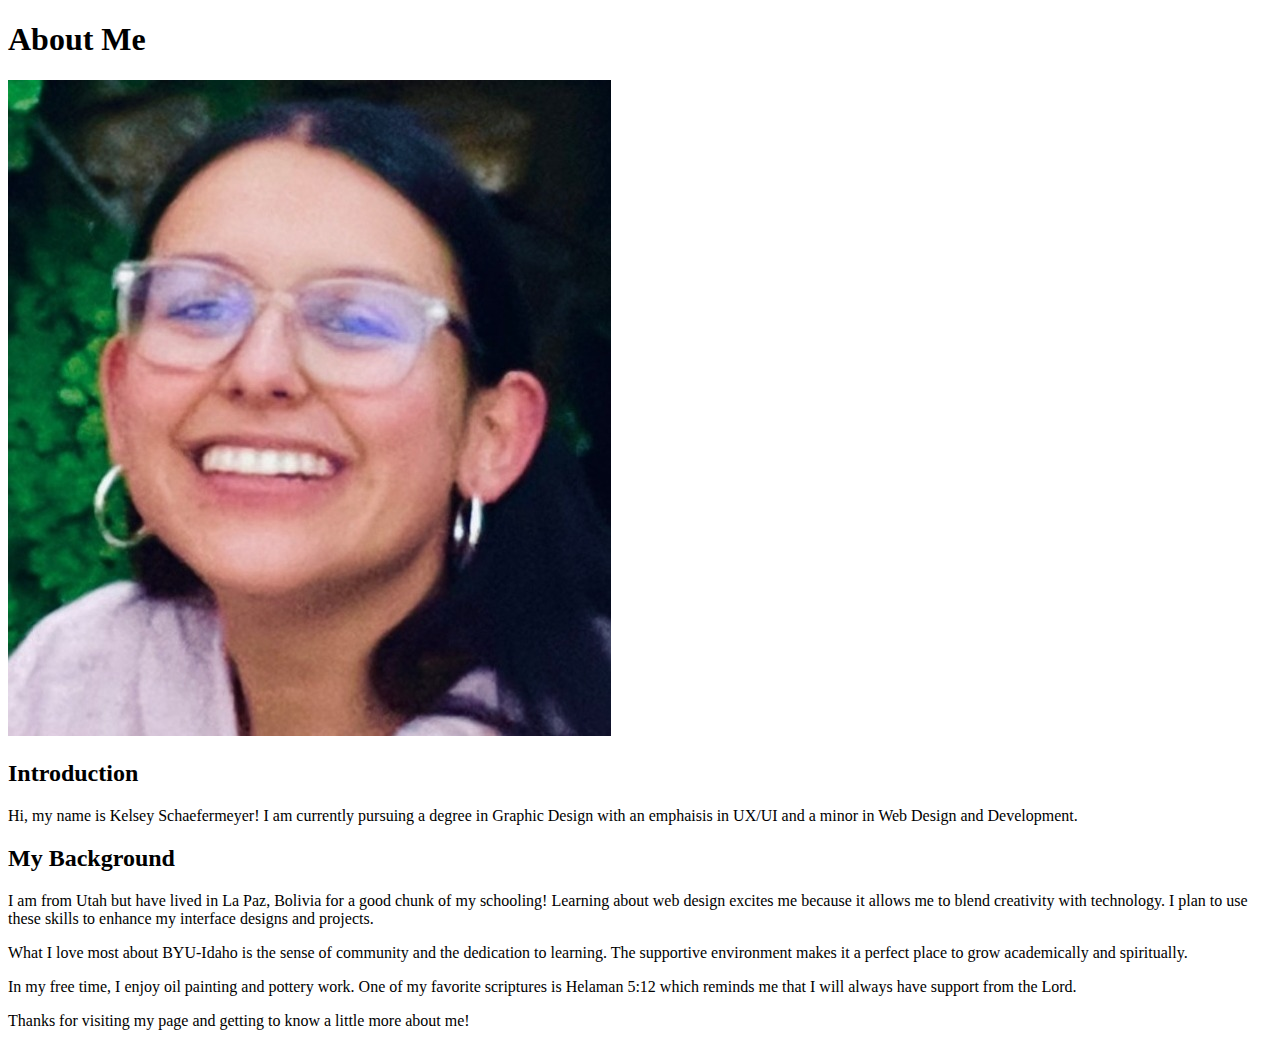
<file: about_me/index.html>
<!DOCTYPE html>
<html lang="en">
<head>
    <meta charset="UTF-8">
    <meta name="viewport" content="width=device-width, initial-scale=1.0">
    <title>About Me</title>
</head>
<body>
    <h1>About Me</h1>
    <img src="images/IMG_0920.jpg" alt="Image of me smiling in front of greenery">
    
    <h2>Introduction</h2>
    <p>Hi, my name is Kelsey Schaefermeyer! I am currently pursuing a degree in Graphic Design with an emphaisis in UX/UI and a minor in Web Design and Development. </p>

    <h2>My Background</h2>
    <p>I am from Utah but have lived in La Paz, Bolivia for a good chunk of my schooling! 
       Learning about web design excites me because it allows me to blend creativity with technology. I plan to use these skills to enhance my interface designs and projects.</p>

   
    <p>What I love most about BYU-Idaho is the sense of community and the dedication to learning. The supportive environment makes it a perfect place to grow academically and spiritually.</p>


    <p>In my free time, I enjoy oil painting and pottery work. One of my favorite scriptures is Helaman 5:12 which reminds me that I will always have support from the Lord.</p>

    <p>Thanks for visiting my page and getting to know a little more about me!</p>
</body>
</html>
</file>
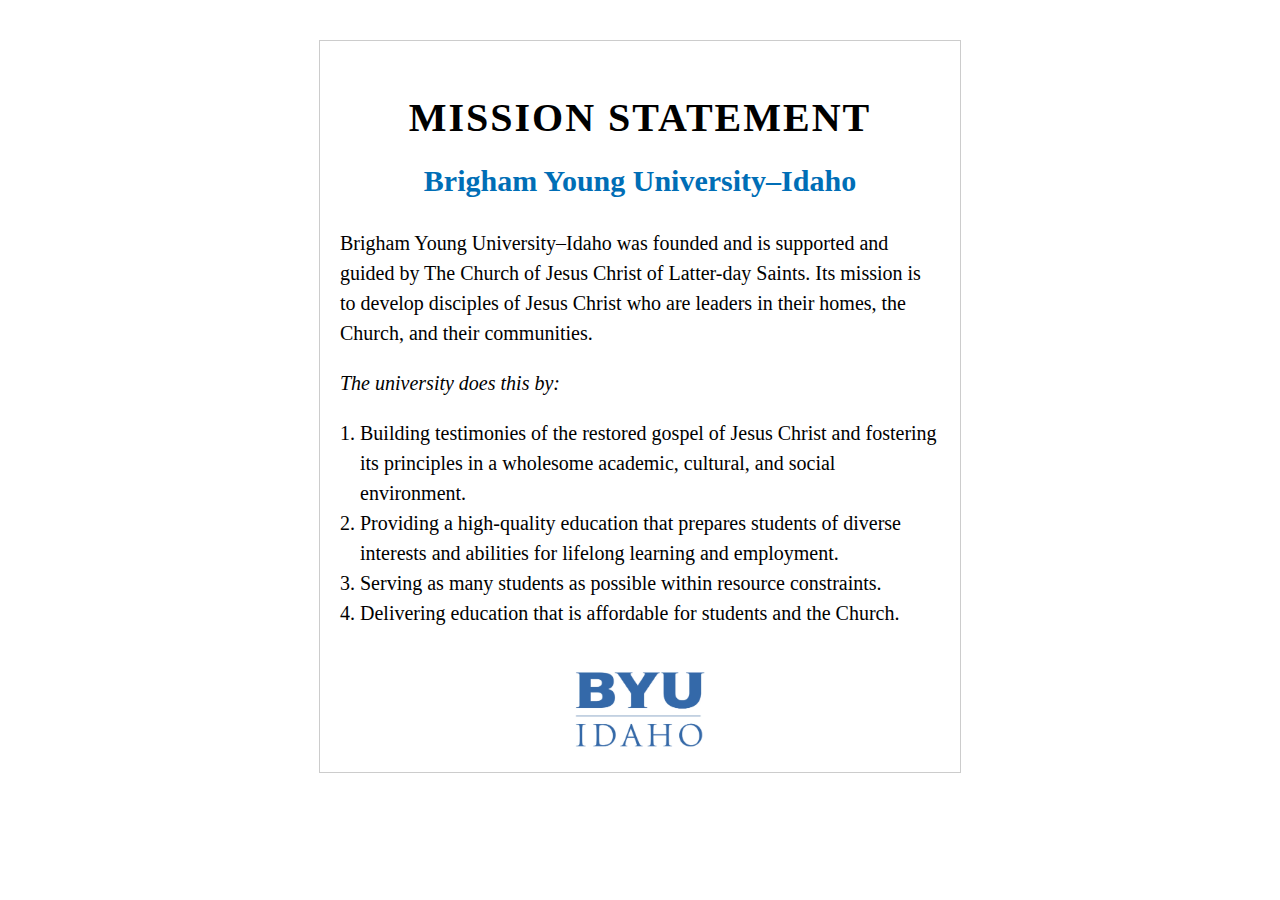
<file: mission/index.html>
<!DOCTYPE html>
<html lang="en">
  <head>
    <meta charset="UTF-8" />
    <title>BYUI Mission Statement</title>
    <meta name="description" content="Mission Statement for Brigham Young University–Idaho" />
    <meta name="author" content="Kelsey Schaefermeyer" />
    <link rel="stylesheet" href="styles.css" />
  </head>
  <body>
    <div class="content">
      <header class="title">
        <h1>Mission Statement</h1>
        <h2>Brigham Young University–Idaho</h2>
      </header>
      <main>
        <p>
          Brigham Young University–Idaho was founded and is supported and guided by The Church of Jesus Christ of Latter-day Saints. Its mission is to develop disciples of Jesus Christ who are leaders in their homes, the Church, and their communities.
        </p>
        <p><em>The university does this by:</em></p>
        <ol class="does-list">
          <li>
            Building testimonies of the restored gospel of Jesus Christ and fostering its principles in a wholesome academic, cultural, and social environment.
          </li>
          <li>
            Providing a high-quality education that prepares students of diverse interests and abilities for lifelong learning and employment.
          </li>
          <li>
            Serving as many students as possible within resource constraints.
          </li>
          <li>
            Delivering education that is affordable for students and the Church.
          </li>
        </ol>
      </main>
      <footer>
        <img src="byui-logo_blue.webp" alt="BYUI logo" class="logo" />
      </footer>
    </div>
  </body>
</html>
</file>
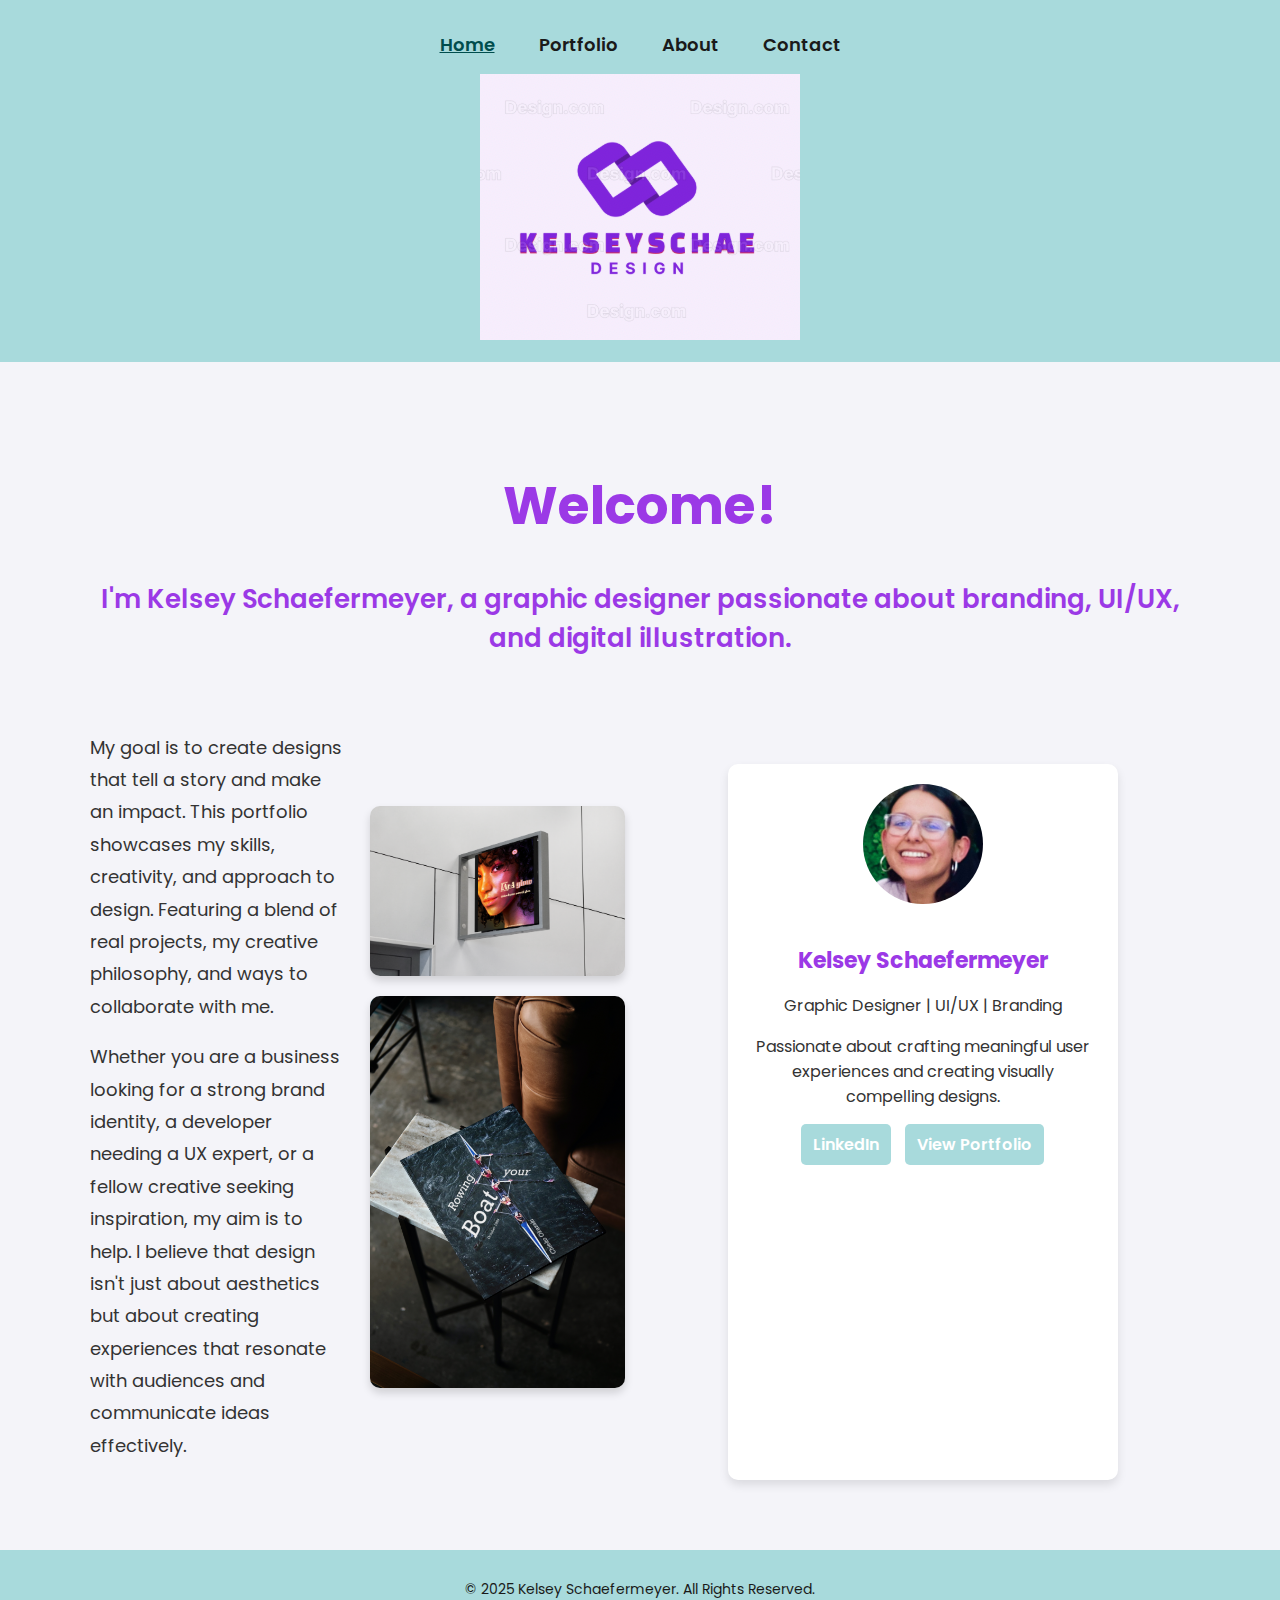
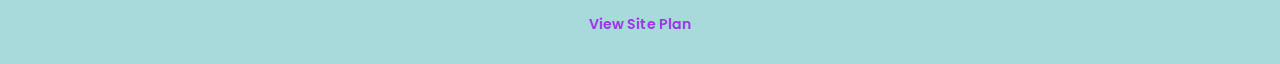
<file: my_portfolio/index.html>
<!DOCTYPE html>
<html lang="en">
<head>
    <meta charset="UTF-8">
    <meta name="viewport" content="width=device-width, initial-scale=1.0">
    <title>Kelsey Schaefermeyer | Home</title>
    <link rel="stylesheet" href="styles/styles.css">
</head>
<body>
    <header>
        <nav>
            <ul>
                <li><a href="index.html" class="active">Home</a></li>
                <li><a href="portfolio.html">Portfolio</a></li>
                <li><a href="about.html">About</a></li>
                <li><a href="contact.html">Contact</a></li>
            </ul>
        </nav>
        <div class="logo">
            <img src="images/kelsyeschae_logo.png" alt="Kelsey Schaefermeyer Design">
        </div>
    </header>

    <main>
        <section class="hero">
            <h1>Welcome!</h1>
            <p>I'm Kelsey Schaefermeyer, a graphic designer passionate about branding, UI/UX, and digital illustration.</p>
        </section>

        <section class="intro">
            <div class="intro-text">
                <p>My goal is to create designs that tell a story and make an impact. This portfolio showcases my skills, creativity, and approach to design. Featuring a blend of real projects, my creative philosophy, and ways to collaborate with me.</p>
                <p>Whether you are a business looking for a strong brand identity, a developer needing a UX expert, or a fellow creative seeking inspiration, my aim is to help. I believe that design isn't just about aesthetics but about creating experiences that resonate with audiences and communicate ideas effectively.</p>
            </div>
            <div class="intro-images">
                <img src="images/mockup1.png" alt="Home page preview">
                <img src="images/mockup4.png" alt="Mockup example">
            </div>
        </section>

        <section class="profile-card">
            <div class="card">
                <img src="images/aboutme.jpg" alt="Kelsey Schaefermeyer" class="profile-img">
                <h2>Kelsey Schaefermeyer</h2>
                <p>Graphic Designer | UI/UX | Branding</p>
                <p>Passionate about crafting meaningful user experiences and creating visually compelling designs.</p>
                <div class="profile-socials">
                    <a href="https://www.linkedin.com/in/yourprofile" target="_blank">LinkedIn</a>
                    <a href="portfolio.html">View Portfolio</a>
                </div>
            </div>
        </section>
        
    </main>

    <footer>
        <p>&copy; 2025 Kelsey Schaefermeyer. All Rights Reserved.</p>
        <p><a href="site-plan.html" target="_blank">View Site Plan</a></p>
    </footer>
</body>
</html>
</file>
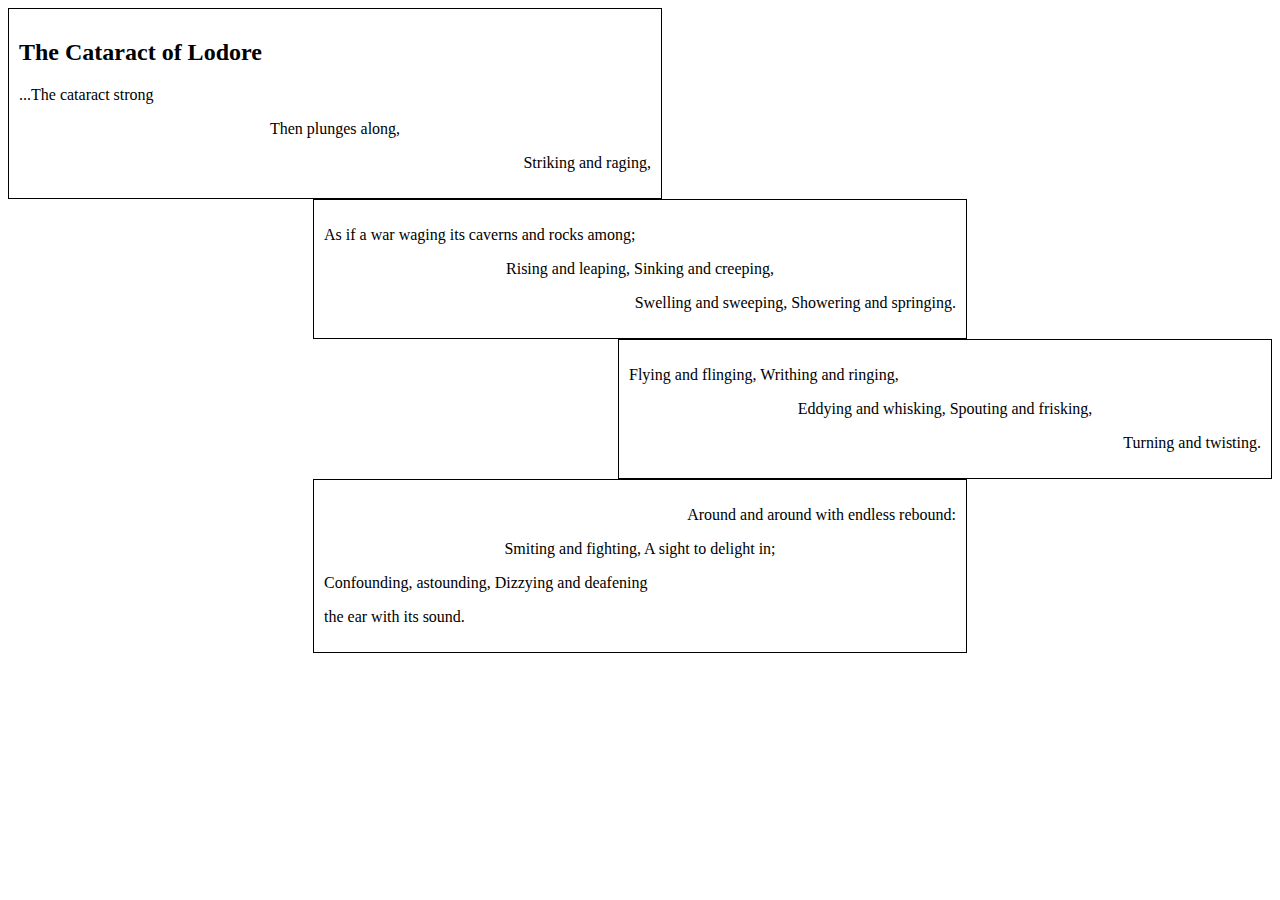
<file: p2.html>
<!DOCTYPE html>
<html lang="en">
<head>
    <meta charset="UTF-8">
    <meta name="viewport" content="width=device-width, initial-scale=1.0">
    <title>Poem Alignment</title>
    <link rel="stylesheet" href="stylep.css">
</head>
<body>
    <section class="block1">
        <h2>The Cataract of Lodore</h2>
        <p>...The cataract strong</p>
        <p>Then plunges along,</p>
        <p>Striking and raging,</p>
    </section>

    <section class="block2">
        <p>As if a war waging its caverns and rocks among;</p>
        <p>Rising and leaping, Sinking and creeping,</p>
        <p>Swelling and sweeping, Showering and springing.</p>
    </section>

    <section class="block3">
        <p>Flying and flinging, Writhing and ringing,</p>
        <p>Eddying and whisking, Spouting and frisking,</p>
        <p>Turning and twisting.</p>
    </section>

    <section class="block4">
        <p>Around and around with endless rebound:</p>
        <p>Smiting and fighting, A sight to delight in;</p>
        <p>Confounding, astounding, Dizzying and deafening</p>
        <p>the ear with its sound.</p>
    </section>
</body>
</html>
</file>
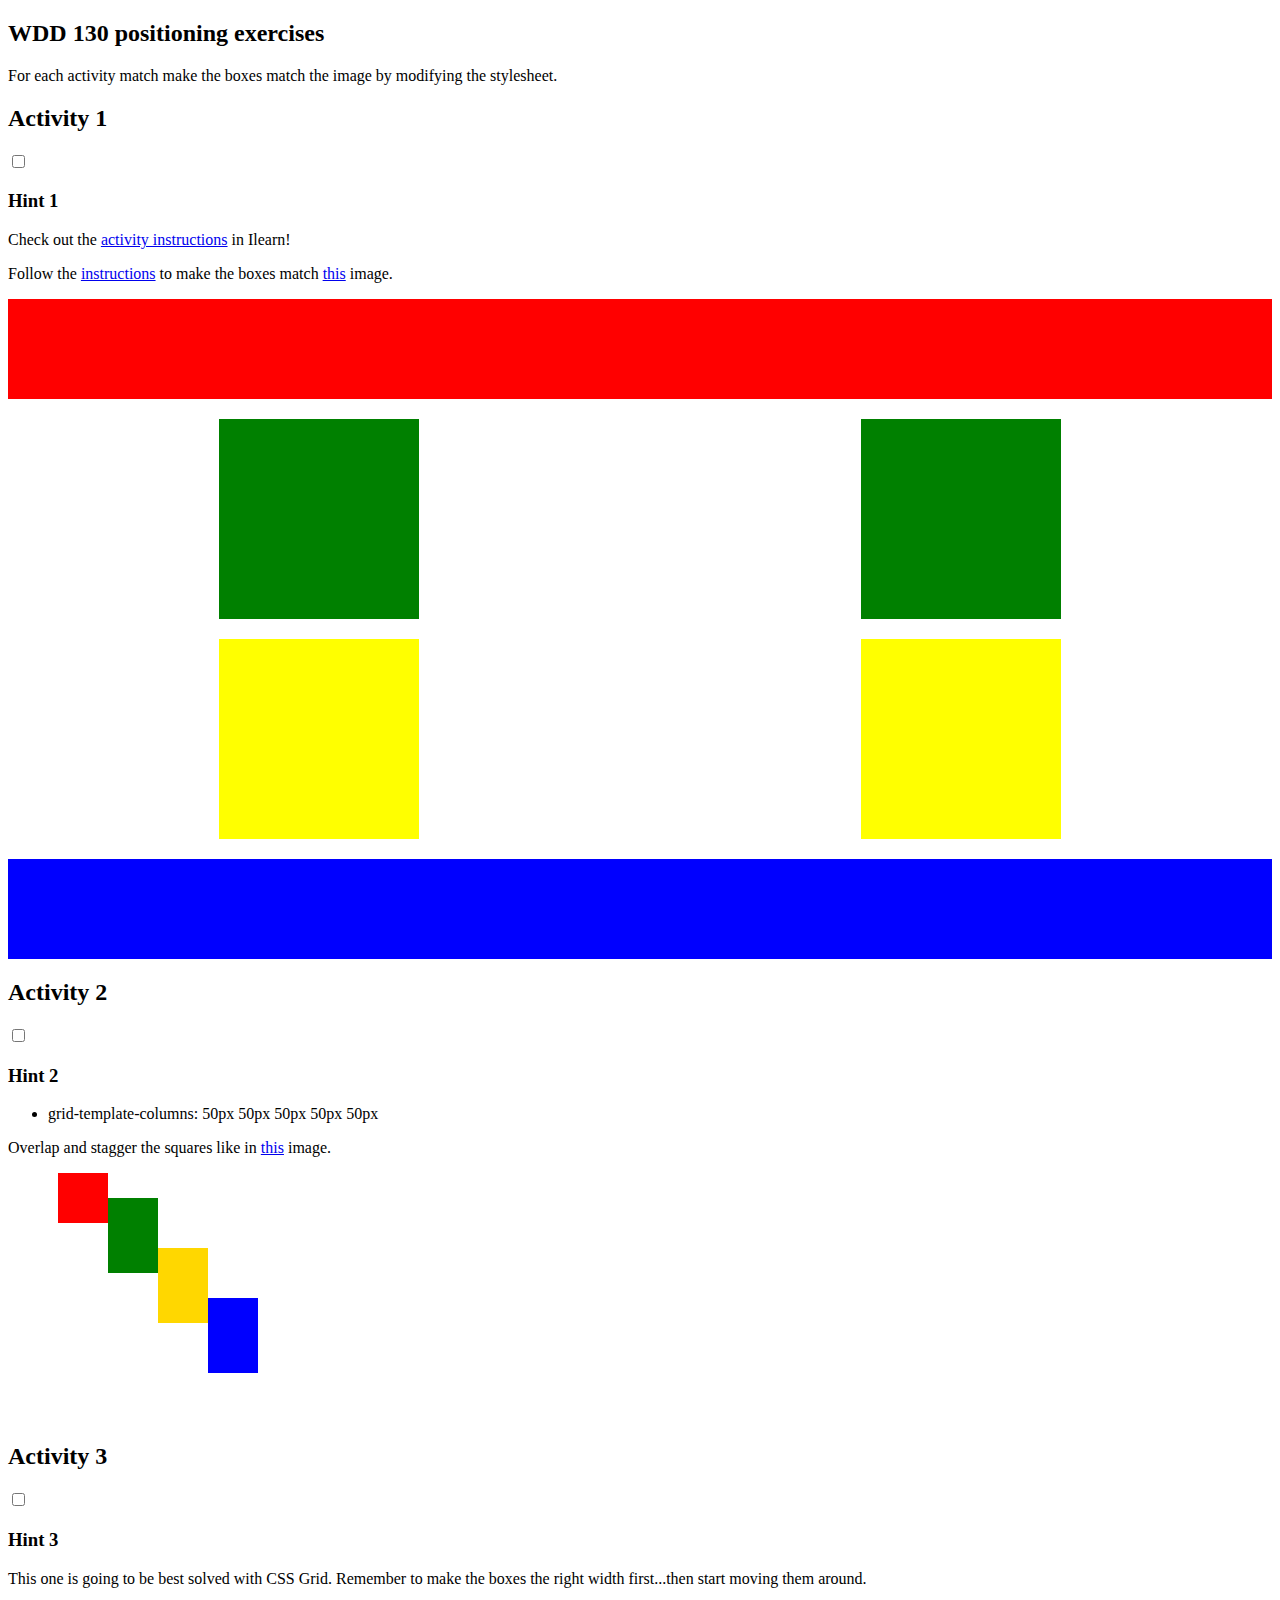
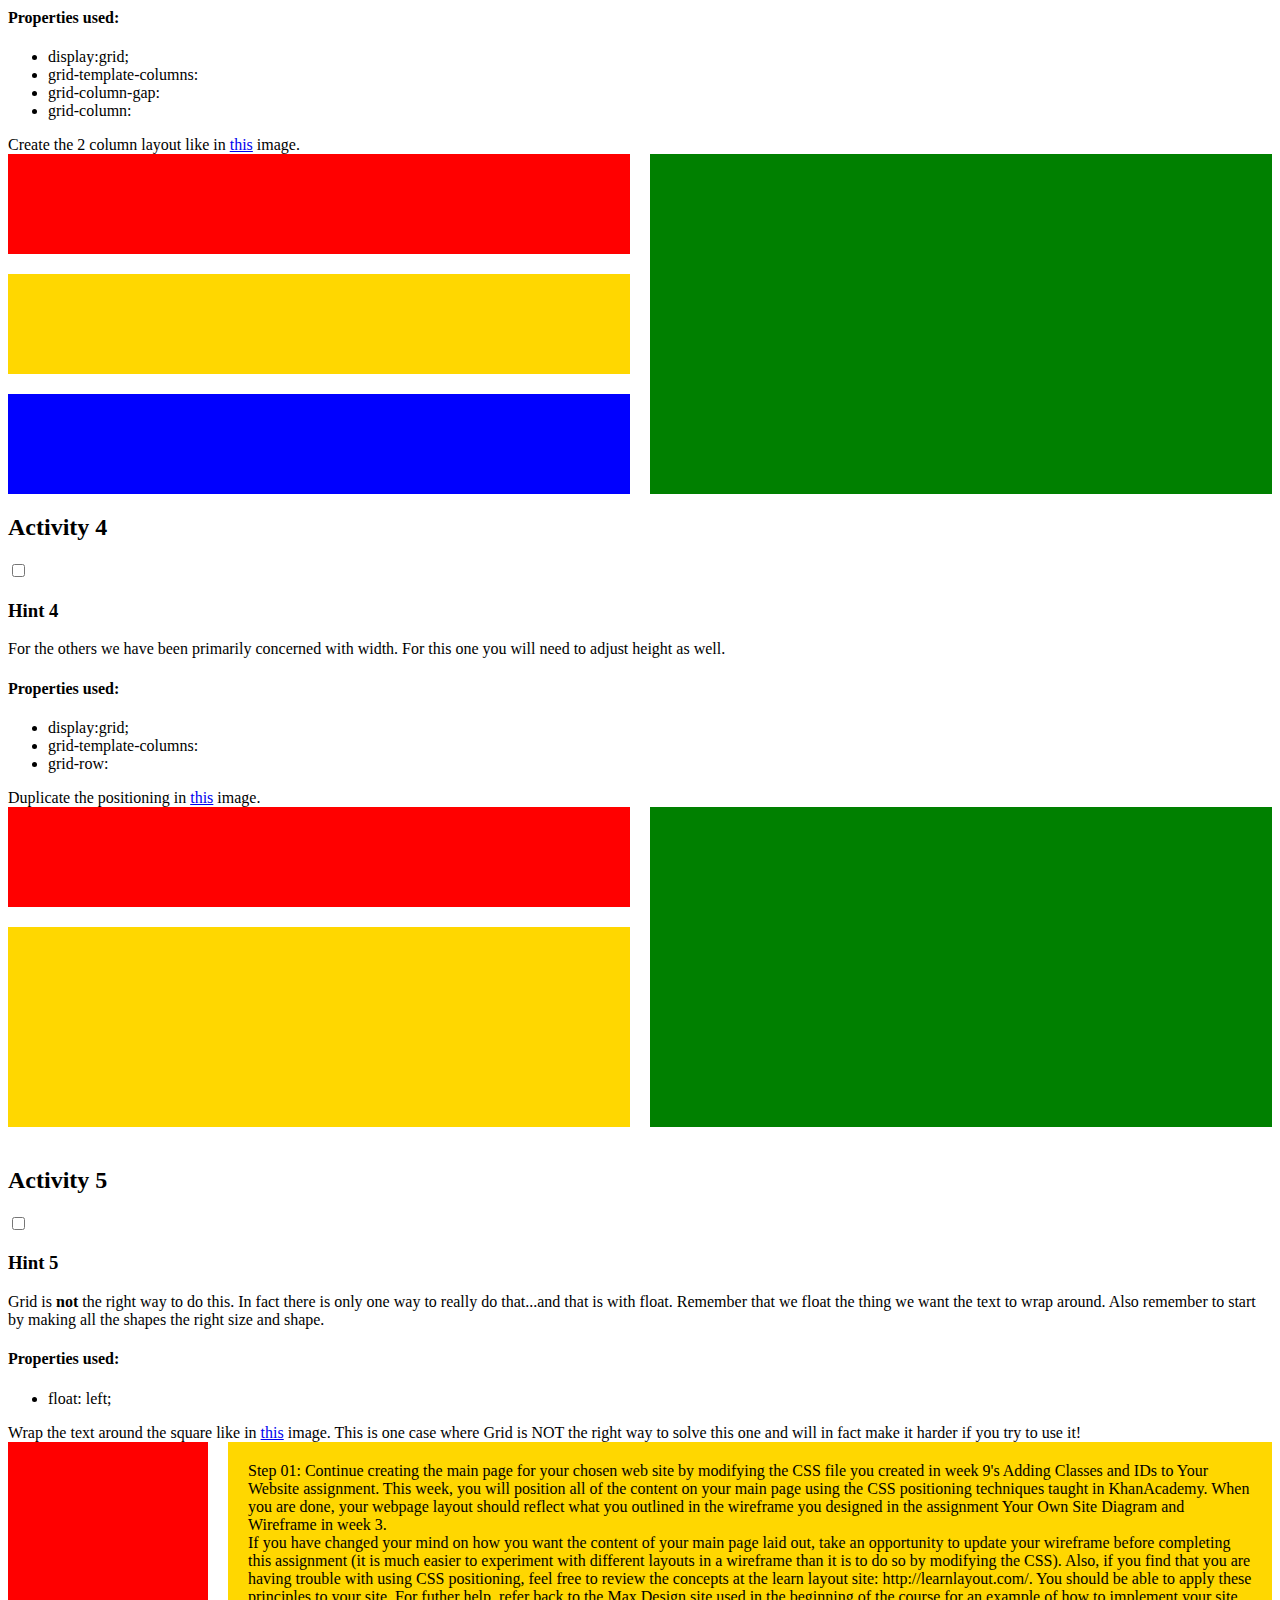
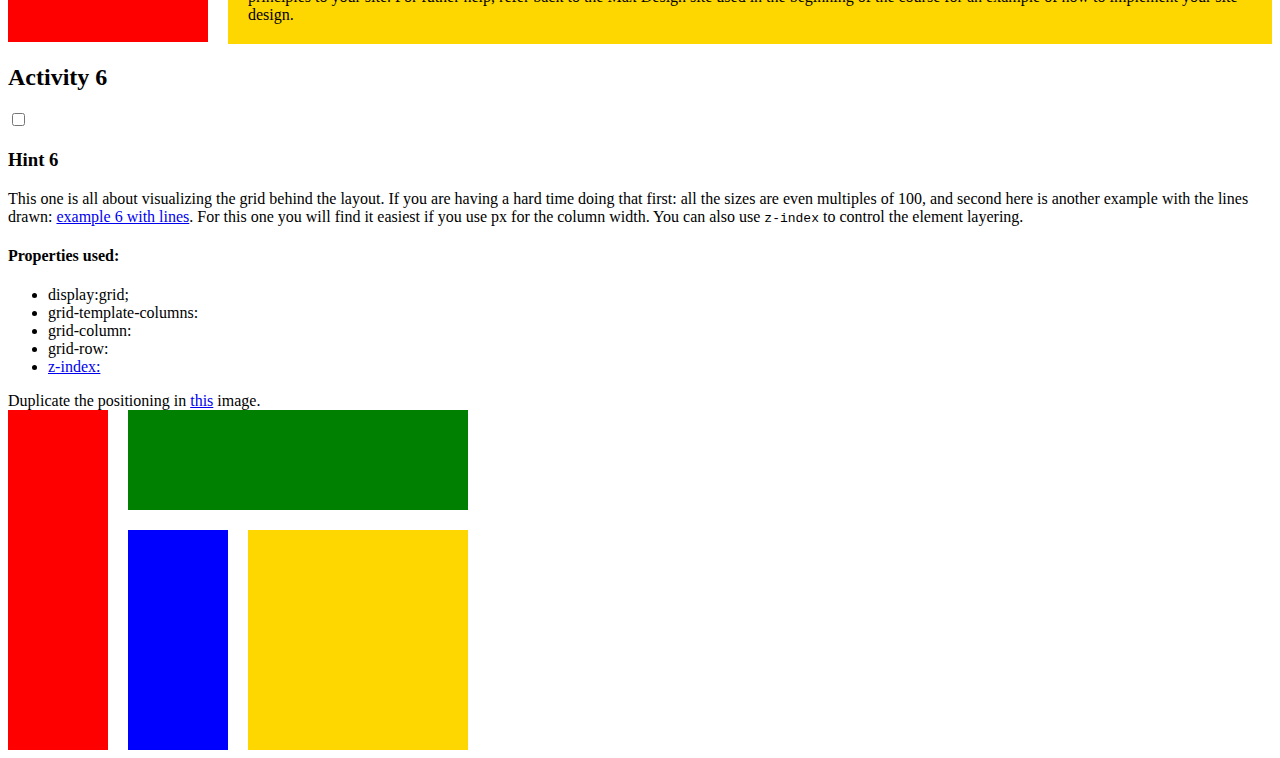
<file: positioning.html>
<!DOCTYPE html>
<html lang="en">
  <head>
    <!-- HTML - Name: positioning.html -->
    <title>Positioning Activity</title>
    <link rel="stylesheet" type="text/css" href="positionstyles.css" />
  </head>
  <body>
    <div class="activity">
      <h2>WDD 130 positioning exercises</h2>
      For each activity match make the boxes match the image by modifying the stylesheet.</div>
    <div class="activity">
      <h2>Activity 1</h2>
      <section class="hint"><input type="checkbox" ><i></i> <h3>Hint 1</h3><div><p>Check out the <a href="https://byui-wdd.github.io/wdd130/activities/w06-css-positioning.html" target="_blank">activity instructions</a> in Ilearn!</p></div></section>
      <p>Follow the <a href="https://byui-wdd.github.io/wdd130/activities/w06-css-positioning.html" target="_blank">instructions</a> to make the boxes match  <a href="https://byui-wdd.github.io/wdd130/images/example1.png" target="_blank">this</a> image.</p>
      <div class="content1" >
        <div class="red1" ></div>
        <div class="green1" ></div>
        <div class="green1" ></div>
        <div class="yellow1"></div>
        <div class="yellow1"></div>
        <div class="blue1"></div>
      </div>
    </div>
    <div class="activity">
      <h2>Activity 2</h2>
      <section class="hint"><input type="checkbox" > <h3>Hint 2</h3><i></i><div>
      <ul>
      <li>grid-template-columns: 50px 50px 50px 50px 50px </li></ul></div></section>
      <p>Overlap and stagger the squares like in <a href="https://byui-wdd.github.io/wdd130/images/example2.png" target="_blank">this</a> image.</p>
      <div class="content2" >
        <div class="red2" ></div>
        <div class="green2" ></div>
        <div class="yellow2"></div>
        <div class="blue2"></div>
      </div>
    </div>
    <div class="activity">
      <h2>Activity 3</h2>
      <section class="hint"><input type="checkbox" > <h3>Hint 3</h3><i></i><div><p>This one is going to be best solved with CSS Grid. Remember to make the boxes the right width first...then start moving them around. </p><h4>Properties used:</h4><ul><li>display:grid;</li><li>grid-template-columns:</li><li>grid-column-gap:</li>
        <li>grid-column:</li>  </ul></div></section>
      Create the 2 column layout like in <a href="https://byui-wdd.github.io/wdd130/images/example3.png" target="_blank">this</a>  image.
      <div class="content3" >
        <div class="red3" ></div>
        <div class="green3" ></div>
        <div class="yellow3"></div>
        <div class="blue3"></div>
      </div>
    </div>
    <div class="activity">
      <h2>Activity 4</h2>
      <section class="hint"><input type="checkbox" > <h3>Hint 4</h3><i></i><div><p>For the others we have been primarily concerned with width. For this one you will need to adjust height as well. </p><h4>Properties used:</h4><ul><li>display:grid;</li><li>grid-template-columns:</li><li>grid-row:</li></ul></div></section>
      Duplicate the positioning in <a href="https://byui-wdd.github.io/wdd130/images/example4.png" target="_blank">this</a> image. 
      <div class="content4" >
        <div class="red4" ></div>
        <div class="green4" ></div>
        <div class="yellow4"></div>
        <div class="blue4"></div>
      </div>
    </div>

    <div class="activity">
      <h2>Activity 5</h2>
      <section class="hint"><input type="checkbox" > <h3>Hint 5</h3><i></i><div><p>Grid is <strong>not</strong> the right way to do this.  In fact there is only one way to really do that...and that is with float. Remember that we float the thing we want the text to wrap around.  Also remember to start by making all the shapes the right size and shape.</p><h4>Properties used:</h4><ul><li>float: left;</li></ul></div></section>
      Wrap the text around the square like in <a href="https://byui-wdd.github.io/wdd130/images/example5.png" target="_blank">this</a> image. This is one case where Grid is NOT the right way to solve this one and will in fact make it harder if you try to use it!
      <div class="content5" >
        <div class="red5" ></div>
        <div class="green5" ></div>
        <div class="yellow5">Step 01: Continue creating the main page for your chosen web site by modifying the CSS file you created in week 9's Adding Classes and IDs to Your Website assignment. This week, you will position all of the content on your main page using the CSS positioning techniques taught in KhanAcademy. When you are done, your webpage layout should reflect what you outlined in the wireframe you designed in the assignment Your Own Site Diagram and Wireframe in week 3. <br />
          If you have changed your mind on how you want the content of your main page laid out, take an opportunity to update your wireframe before completing this assignment (it is much easier to experiment with different layouts in a wireframe than it is to do so by modifying the CSS). Also, if you find that you are having trouble with using CSS positioning, feel free to review the concepts at the learn layout site: http://learnlayout.com/. You should be able to apply these principles to your site. For futher help, refer back to the Max Design site used in the beginning of the course for an example of how to implement your site design.</div>
        <div class="blue5"></div>
      </div>
    </div>
    <div class="activity">
      <h2>Activity 6</h2>
      <section class="hint"><input type="checkbox" > <h3>Hint 6</h3><i></i><div><p>This one is all about visualizing the grid behind the layout. If you are having a hard time doing that first: all the sizes are even multiples of 100, and second here is another example with the lines drawn: <a href="https://byui-wdd.github.io/wdd130/images/example6-hint.png" target="_blank">example 6 with lines</a>. For this one you will find it easiest if you use px for the column width. You can also use <kbd>z-index</kbd> to control the element layering.    </p><h4>Properties used:</h4><ul><li>display:grid;</li><li>grid-template-columns:</li><li>grid-column:</li><li>grid-row:</li><li><a href="https://www.w3schools.com/cssref/pr_pos_z-index.asp" target="_blank">z-index:</a></li></ul></div></section>
      Duplicate the positioning in <a href="https://byui-wdd.github.io/wdd130/images/example6.png" target="_blank">this</a> image.
      <div class="content6" >
        <div class="red6" ></div>
        <div class="green6" ></div>
        <div class="yellow6"></div>
        <div class="blue6"></div>
      </div>
    </div>
  </body>
</html>
</file>
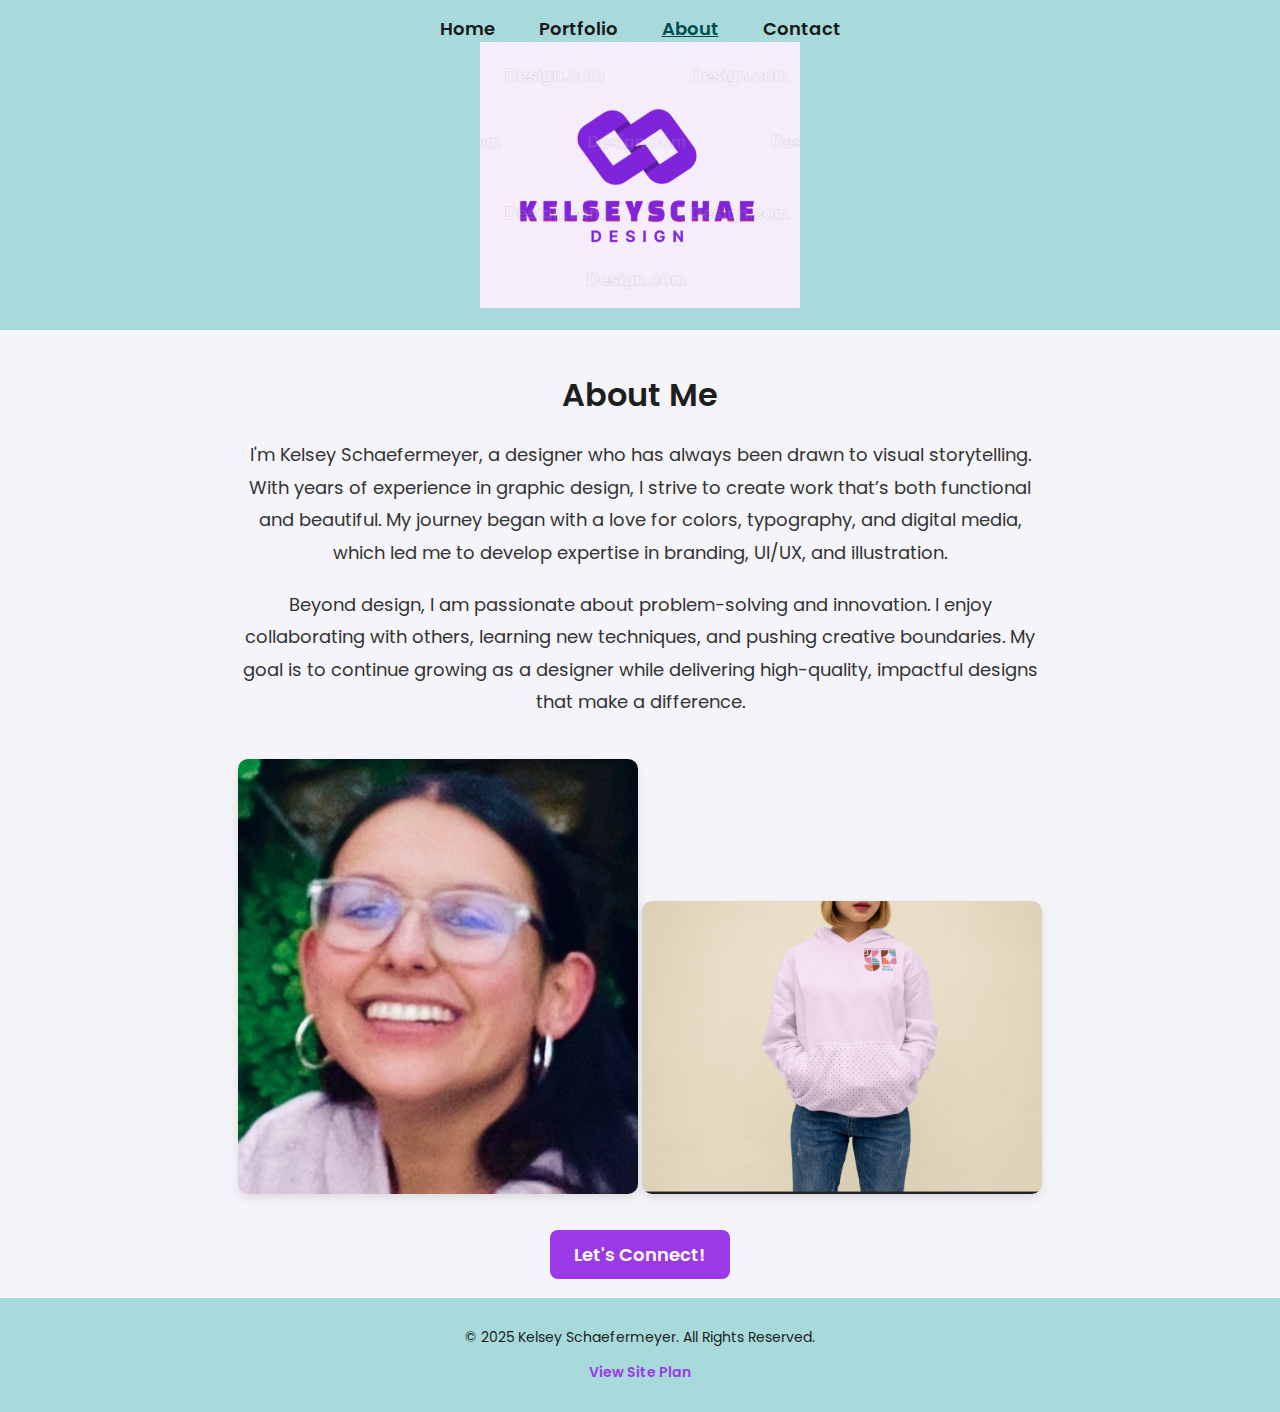
<file: my_portfolio/about.html>
<!DOCTYPE html>
<html lang="en">
<head>
    <meta charset="UTF-8">
    <meta name="viewport" content="width=device-width, initial-scale=1.0">
    <title>Kelsey Schaefermeyer | About Me</title>
    <link rel="stylesheet" href="styles/styles2.css">
</head>
<body>
    <header>
        <nav>
            <ul>
                <li><a href="index.html">Home</a></li>
                <li><a href="portfolio.html">Portfolio</a></li>
                <li><a href="about.html" class="active">About</a></li>
                <li><a href="contact.html">Contact</a></li>
            </ul>
        </nav>
        <div class="logo">
            <img src="images/kelsyeschae_logo.png" alt="Kelsey Schaefermeyer Design Logo">
        </div>
    </header>

    <main>
        <section class="about-intro">
            <h1>About Me</h1>
            <p>I'm Kelsey Schaefermeyer, a designer who has always been drawn to visual storytelling. With years of experience in graphic design, I strive to create work that’s both functional and beautiful. My journey began with a love for colors, typography, and digital media, which led me to develop expertise in branding, UI/UX, and illustration.</p>
            <p>Beyond design, I am passionate about problem-solving and innovation. I enjoy collaborating with others, learning new techniques, and pushing creative boundaries. My goal is to continue growing as a designer while delivering high-quality, impactful designs that make a difference.</p>
        </section>

        <section class="about-gallery">
            <div class="about-item">
                <img src="images/aboutme.jpg" alt="About page preview">
                <img src="images/mockup6.png" alt="Mockup example">
            </div>
        </section>

        <section class="about-cta">
            <a href="contact.html" class="button">Let's Connect!</a>
        </section>
    </main>

    <footer>
        <p>&copy; 2025 Kelsey Schaefermeyer. All Rights Reserved.</p>
        <p><a href="site-plan.html" target="_blank">View Site Plan</a></p>
    </footer>
</body>
</html>
</file>
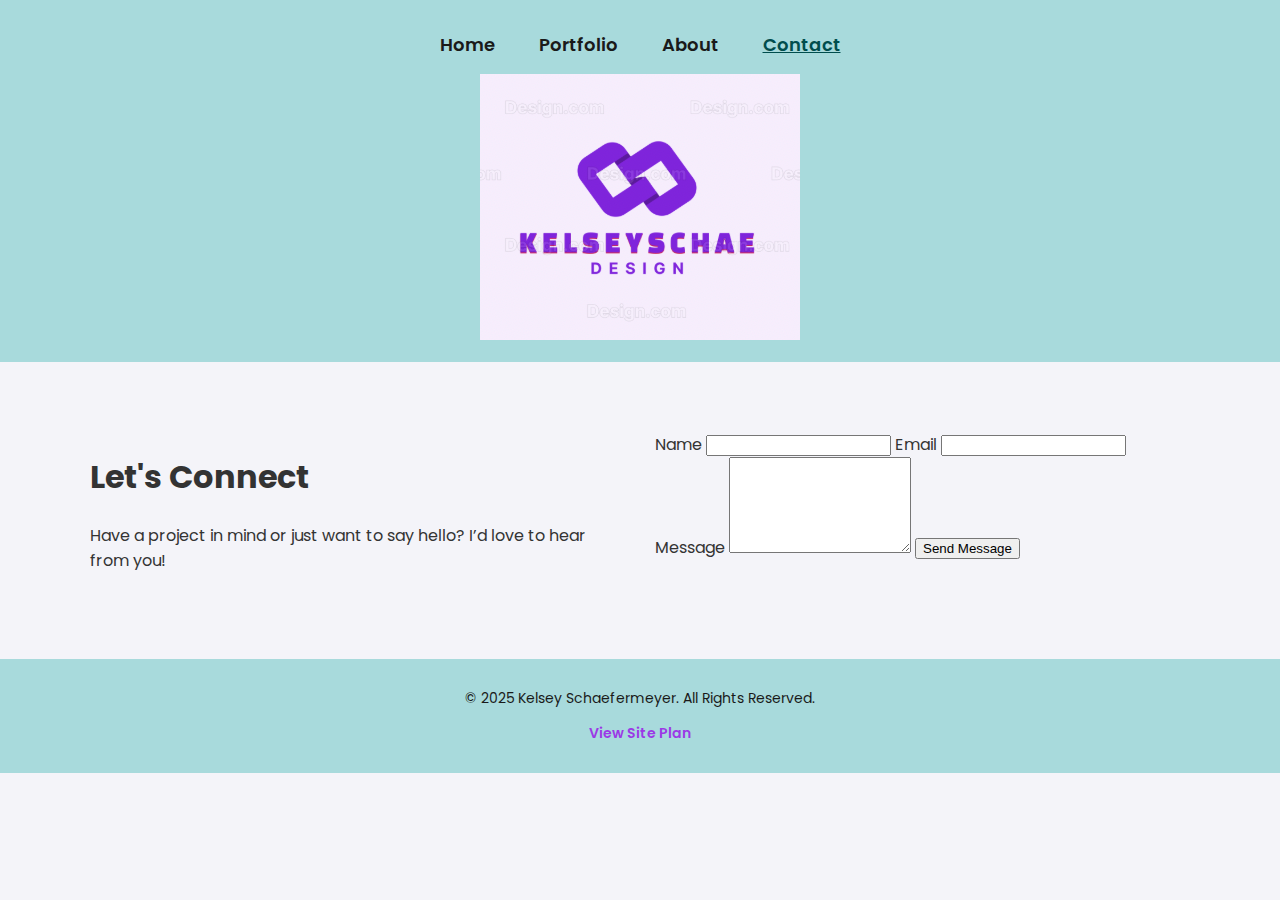
<file: my_portfolio/contact.html>
<!DOCTYPE html>
<html lang="en">
<head>
  <meta charset="UTF-8" />
  <meta name="viewport" content="width=device-width, initial-scale=1.0"/>
  <title>Kelsey Schaefermeyer | Contact</title>
  <link rel="stylesheet" href="styles/styles.css" />
</head>
<body>
  <header>
    <nav>
      <ul>
        <li><a href="index.html">Home</a></li>
        <li><a href="portfolio.html">Portfolio</a></li>
        <li><a href="about.html">About</a></li>
        <li><a href="contact.html" class="active">Contact</a></li>
      </ul>
    </nav>
    <div class="logo">
      <img src="images/kelsyeschae_logo.png" alt="Kelsey Schaefermeyer Design" />
    </div>
  </header>

  <main>
    <section class="contact-hero">
      <h1>Let's Connect</h1>
      <p>Have a project in mind or just want to say hello? I’d love to hear from you!</p>
    </section>

    <section class="contact-form-section">
      <form class="contact-form" action="mailto:your@email.com" method="POST" enctype="text/plain">
        <label for="name">Name</label>
        <input type="text" id="name" name="name" required/>

        <label for="email">Email</label>
        <input type="email" id="email" name="email" required/>

        <label for="message">Message</label>
        <textarea id="message" name="message" rows="6" required></textarea>

        <button type="submit">Send Message</button>
      </form>
    </section>
  </main>

  <footer>
    <p>&copy; 2025 Kelsey Schaefermeyer. All Rights Reserved.</p>
    <p><a href="site-plan.html" target="_blank">View Site Plan</a></p>
  </footer>
</body>
</html>
</file>
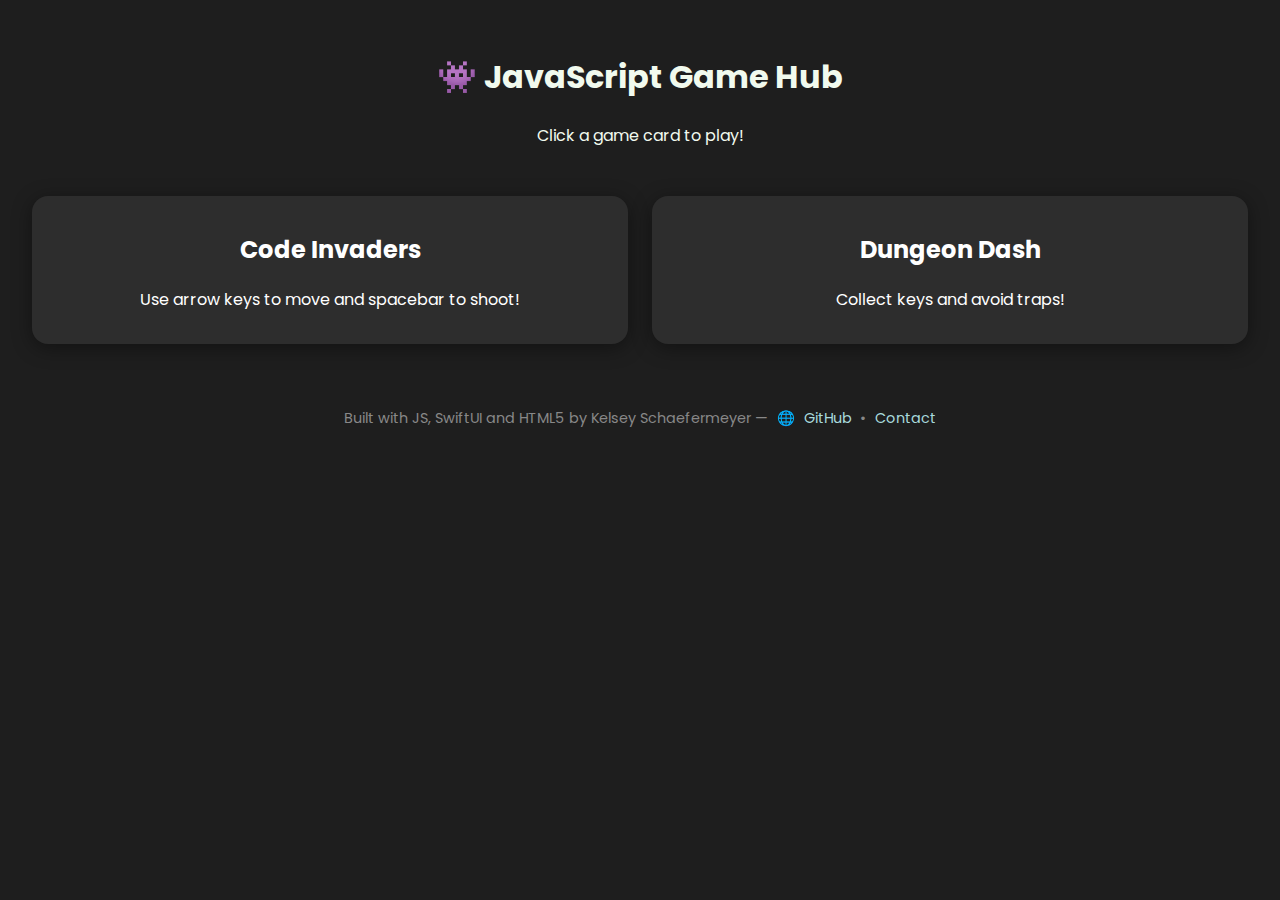
<file: my_portfolio/gamehub.html>
<!DOCTYPE html>
<html lang="en">
<head>
  <meta charset="UTF-8">
  <meta name="viewport" content="width=device-width, initial-scale=1.0">
  <title>JS Game Hub</title>
  <link href="https://fonts.googleapis.com/css2?family=Poppins:wght@400;600&display=swap" rel="stylesheet">
  <style>
    body {
      font-family: 'Poppins', sans-serif;
      background: #1e1e1e;
      color: #f1faee;
      margin: 0;
      padding: 2rem;
      text-align: center;
    }
    header {
      margin-bottom: 3rem;
    }
    .game-grid {
      display: grid;
      grid-template-columns: repeat(auto-fit, minmax(300px, 1fr));
      gap: 1.5rem;
    }
    .game-card {
      background: #2d2d2d;
      padding: 1rem;
      border-radius: 1rem;
      color: #fff;
      box-shadow: 0 4px 20px rgba(0, 0, 0, 0.4);
      transition: transform 0.3s ease, background 0.3s;
      cursor: pointer;
    }
    .game-card:hover {
      background: #343a40;
      transform: translateY(-8px);
    }
    canvas {
      display: none;
      margin: 1rem auto;
      background: #000;
      border: 3px solid #9b39e6;
    }
    footer {
      margin-top: 4rem;
      font-size: 0.9rem;
      color: #888;
    }
    .footer-icon {
      margin: 0 0.3rem;
    }
  </style>
</head>
<body>
  <header>
    <h1>👾 JavaScript Game Hub</h1>
    <p>Click a game card to play!</p>
  </header>

  <main class="game-grid">
    <!-- Code Invaders -->
    <div class="game-card" onclick="startInvaders()">
      <h2>Code Invaders</h2>
      <p>Use arrow keys to move and spacebar to shoot!</p>
      <canvas id="invaderCanvas" width="300" height="200"></canvas>
    </div>

    <!-- Dungeon Dash -->
    <div class="game-card" onclick="startDungeon()">
      <h2>Dungeon Dash</h2>
      <p>Collect keys and avoid traps!</p>
      <canvas id="dungeonCanvas" width="300" height="300"></canvas>
    </div>
  </main>

  <footer>
    Built with JS, SwiftUI and HTML5 by Kelsey Schaefermeyer &mdash;
    <span class="footer-icon">🌐</span>
    <a href="https://github.com/kelseyschae" style="color:#a8dadc; text-decoration:none;">GitHub</a>
    <span class="footer-icon">•</span>
    <a href="mailto:you@example.com" style="color:#a8dadc; text-decoration:none;">Contact</a>
  </footer>

  <script>
    const invaderCanvas = document.getElementById("invaderCanvas");
    const dungeonCanvas = document.getElementById("dungeonCanvas");
    const shootSound = new Audio('https://www.soundjay.com/button/beep-07.wav');
    const trapSound = new Audio('https://www.soundjay.com/button/beep-09.wav');
    const winSound = new Audio('https://www.soundjay.com/button/beep-10.wav');

    function stopAllGames() {
      invaderCanvas.style.display = 'none';
      dungeonCanvas.style.display = 'none';
      cancelAnimationFrame(window.invaderAnim);
      cancelAnimationFrame(window.dungeonAnim);
    }

    // === INVADERS GAME ===
    function startInvaders() {
      stopAllGames();
      invaderCanvas.style.display = 'block';

      const ictx = invaderCanvas.getContext("2d");
      let ship = { x: 140, y: 180, w: 20, h: 10 }, bullets = [], enemies = [];
      let keys = {}, score = 0, level = 1;
      let spawnTimer, gameSpeed = 1500;

      document.onkeydown = e => keys[e.key] = true;
      document.onkeyup = e => keys[e.key] = false;

      function spawnEnemy() {
        enemies.push({ x: Math.random() * 280, y: 0, w: 20, h: 10 });
      }

      spawnTimer = setInterval(spawnEnemy, gameSpeed);

      function update() {
        if (keys['ArrowLeft']) ship.x -= 4;
        if (keys['ArrowRight']) ship.x += 4;
        if (keys[' '] && bullets.length < 10) {
          bullets.push({ x: ship.x + 8, y: ship.y });
          shootSound.play(); // Play sound when shooting
        }

        bullets.forEach(b => b.y -= 5);
        bullets = bullets.filter(b => b.y > 0);

        enemies.forEach(e => e.y += 2 + level);
        enemies = enemies.filter(e => e.y < 200);

        bullets.forEach((b, bi) => {
          enemies.forEach((e, ei) => {
            if (b.x > e.x && b.x < e.x + e.w && b.y > e.y && b.y < e.y + e.h) {
              bullets.splice(bi, 1);
              enemies.splice(ei, 1);
              score++;
              shootSound.play(); // Play sound when enemy is hit
            }
          });
        });

        if (score >= level * 5) {
          level++;
          clearInterval(spawnTimer);
          gameSpeed = Math.max(800, gameSpeed - 200);
          spawnTimer = setInterval(spawnEnemy, gameSpeed);
        }
      }

      function draw() {
        update();
        ictx.fillStyle = "black";
        ictx.fillRect(0, 0, 300, 200);
        ictx.fillStyle = "lime";
        ictx.fillRect(ship.x, ship.y, ship.w, ship.h);
        ictx.fillStyle = "yellow";
        bullets.forEach(b => ictx.fillRect(b.x, b.y, 4, 10));
        ictx.fillStyle = "red";
        enemies.forEach(e => ictx.fillRect(e.x, e.y, e.w, e.h));
        ictx.fillStyle = "white";
        ictx.font = "16px Arial";
        ictx.fillText("Score: " + score, 10, 20);
        ictx.fillText("Level: " + level, 10, 40);
        window.invaderAnim = requestAnimationFrame(draw);
      }

      draw();
    }

    // === DUNGEON DASH GAME ===
    function startDungeon() {
      stopAllGames();
      dungeonCanvas.style.display = 'block';

      const dctx = dungeonCanvas.getContext("2d");
      let tile = 60;
      let player = { x: 1, y: 1 }, key = { x: 4, y: 4 }, score = 0;
      let traps = [
        { x: 2, y: 2 }, { x: 3, y: 1 },
        { x: 0, y: 4 }, { x: 4, y: 0 }
      ];

      document.onkeydown = function(e) {
        let nx = player.x, ny = player.y;
        if (e.key === "ArrowUp") ny--;
        if (e.key === "ArrowDown") ny++;
        if (e.key === "ArrowLeft") nx--;
        if (e.key === "ArrowRight") nx++;
        if (nx >= 0 && nx < 5 && ny >= 0 && ny < 5) {
          player.x = nx; player.y = ny;
        }
      };

      function draw() {
        dctx.fillStyle = "#111";
        dctx.fillRect(0, 0, 300, 300);
        dctx.fillStyle = "gold";
        dctx.fillRect(key.x * tile, key.y * tile, tile, tile);
        dctx.fillStyle = "red";
        traps.forEach(t => dctx.fillRect(t.x * tile, t.y * tile, tile, tile));
        dctx.fillStyle = "cyan";
        dctx.fillRect(player.x * tile, player.y * tile, tile, tile);

        if (player.x === key.x && player.y === key.y) {
          score++;
          winSound.play(); // Play win sound when key is collected
          key = { x: Math.floor(Math.random() * 5), y: Math.floor(Math.random() * 5) };
        }

        if (traps.some(t => t.x === player.x && t.y === player.y)) {
          trapSound.play(); // Play trap sound when hitting a trap
          player = { x: 1, y: 1 };
        }

        dctx.fillStyle = "white";
        dctx.font = "16px Arial";
        dctx.fillText("Score: " + score, 10, 20);
        window.dungeonAnim = requestAnimationFrame(draw);
      }

      draw();
    }
  </script>
</body>
</html>
</file>
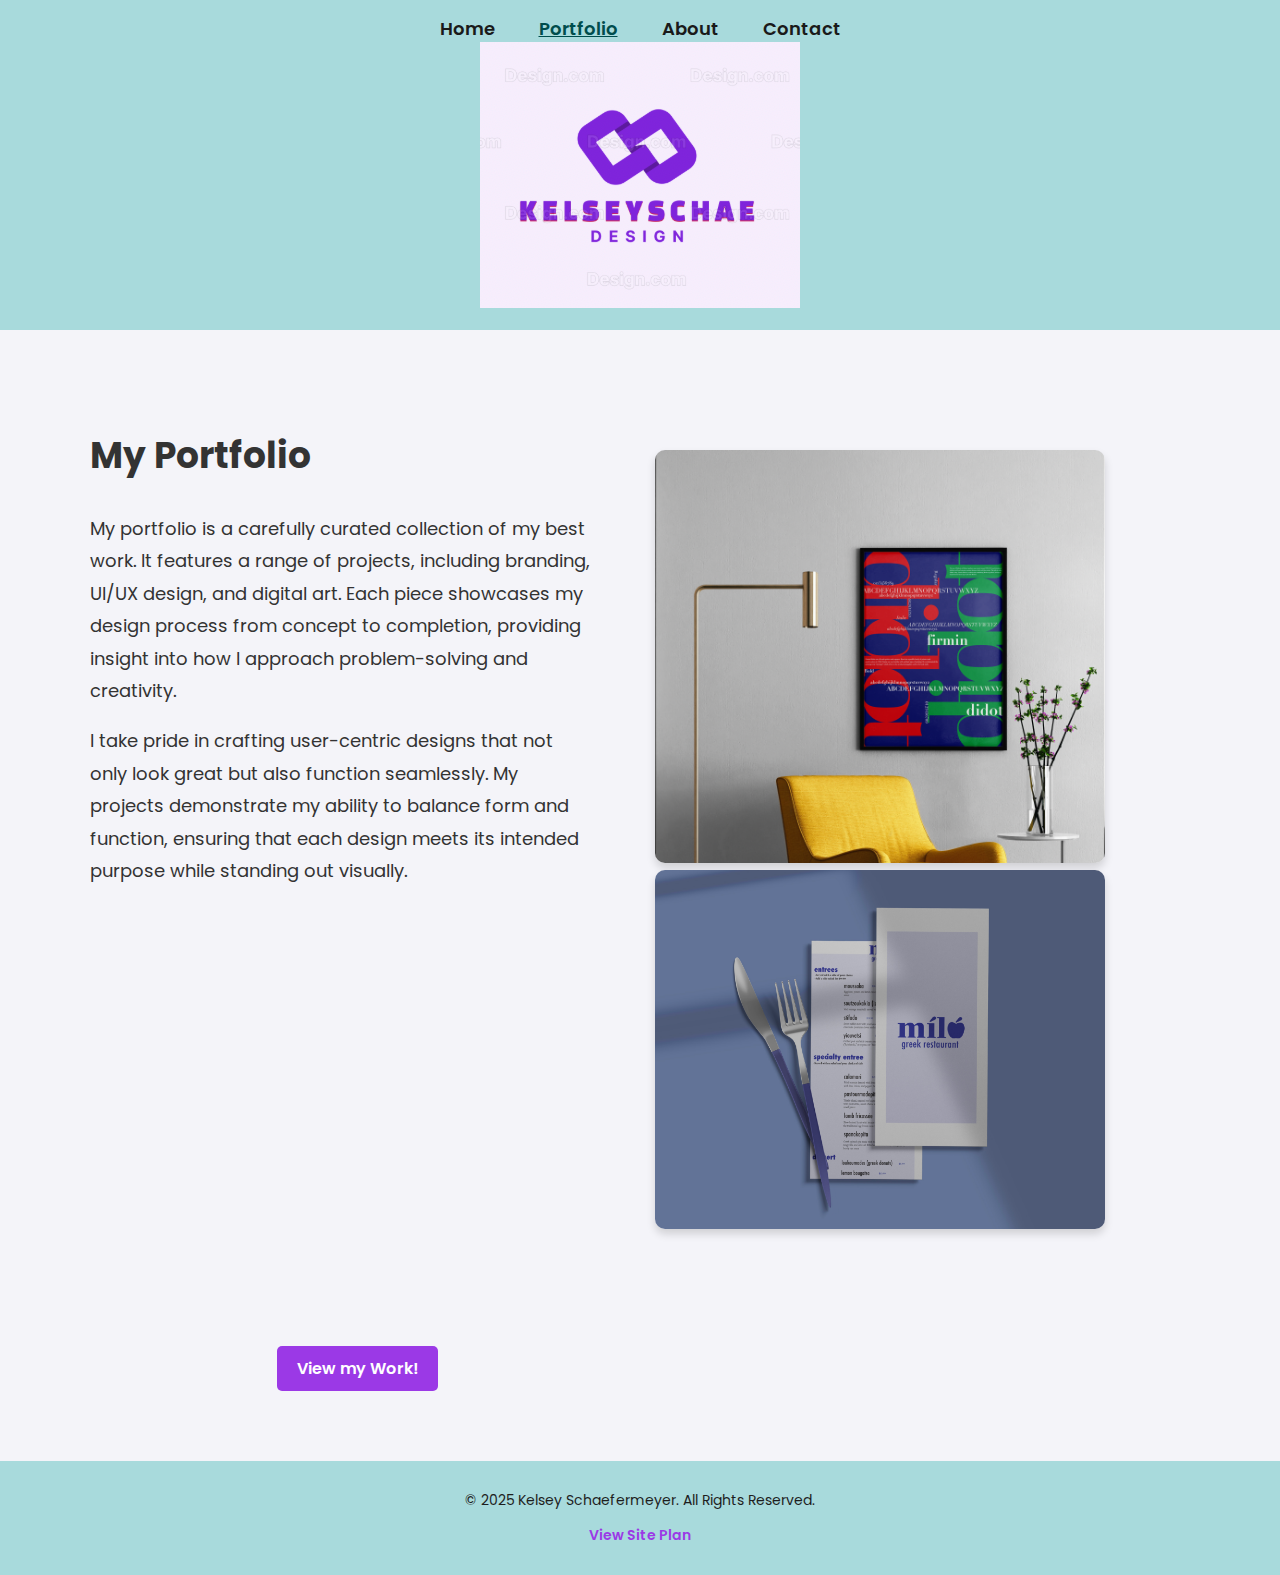
<file: my_portfolio/portfolio.html>
<!DOCTYPE html>
<html lang="en">
<head>
    <meta charset="UTF-8">
    <meta name="viewport" content="width=device-width, initial-scale=1.0">
    <title>Kelsey Schaefermeyer | Portfolio</title>
    <link rel="stylesheet" href="styles/styles1.css">
</head>
<body>
    <header>
        <nav>
            <ul>
                <li><a href="index.html">Home</a></li>
                <li><a href="portfolio.html" class="active">Portfolio</a></li>
                <li><a href="about.html">About</a></li>
                <li><a href="contact.html">Contact</a></li>
            </ul>
        </nav>
        <div class="logo">
            <img src="images/kelsyeschae_logo.png" alt="Kelsey Schaefermeyer Design Logo">
        </div>
    </header>

    <main>
        <section class="portfolio-intro">
            <h1>My Portfolio</h1>
            <p>My portfolio is a carefully curated collection of my best work. It features a range of projects, including branding, UI/UX design, and digital art. Each piece showcases my design process from concept to completion, providing insight into how I approach problem-solving and creativity.</p>
            <p>I take pride in crafting user-centric designs that not only look great but also function seamlessly. My projects demonstrate my ability to balance form and function, ensuring that each design meets its intended purpose while standing out visually.</p>
        </section>

        <section class="portfolio-gallery">
            <div class="portfolio-item">
                <img src="images/mockup2.png" alt="Portfolio page preview">
                <img src="images/mockup5.png" alt="Mockup example">          
            </div>
        </section>

        <section class="cta">
            <a href="portfolio-gallery.html" class="button">View my Work!</a>
        </section>
    </main>

    <footer>
        <p>&copy; 2025 Kelsey Schaefermeyer. All Rights Reserved.</p>
        <p><a href="site-plan.html" target="_blank">View Site Plan</a></p>
    </footer>
</body>
</html>
</file>
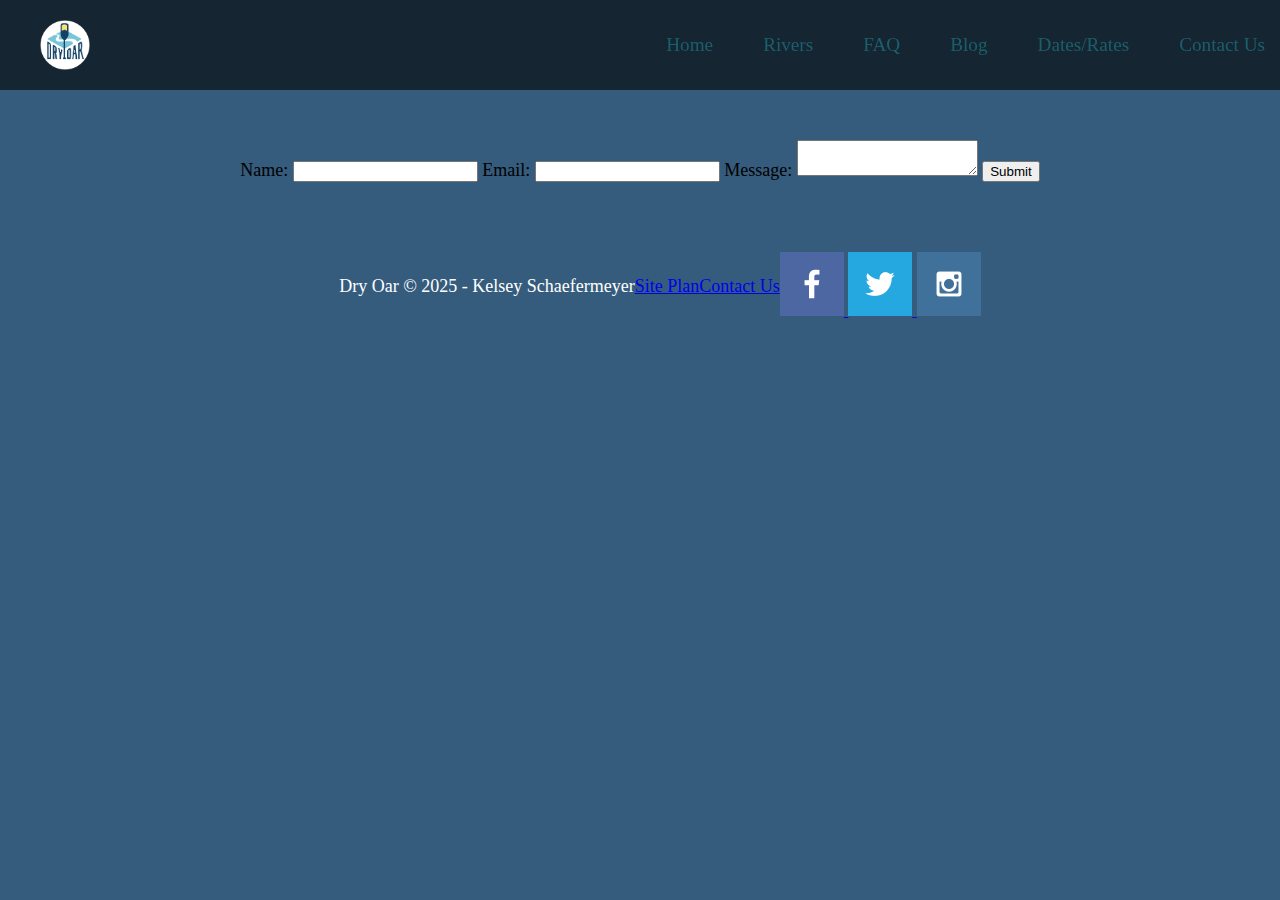
<file: wwr/contactus.html>
<!DOCTYPE html>
<html lang="en">
<head>
    <meta charset="UTF-8">
    <meta name="viewport" content="width=device-width, initial-scale=1.0">
    <title>Contact Us | Dry Oar Boating</title>
    <link rel="stylesheet" href="styles/style.css">
    <style>
        main {
            margin-top: 50px; /* Adjust this value for more or less space */
        }
    </style>
</head>
<body>
    <header>
        <a id="logo_link" href="index.html">
            <img class="logo" src="images/logo.png" alt="Dry Oar Logo">
        </a>
        <nav>
            <a href="index.html">Home</a>
            <a href="rivers.html">Rivers</a>
            <a href="faq.html">FAQ</a>
            <a href="blog.html">Blog</a>
            <a href="datesrates.html">Dates/Rates</a>
            <a href="contactus.html" class="active">Contact Us</a>
        </nav>
    </header>
    <main> 
        <div id="feedback"></div>
        <form>
            <label for="user_name">Name:</label>
            <input type="text" id="user_name" name="user_name" required>
            
            <label for="user_email">Email:</label>
            <input type="email" id="user_email" name="user_email" required>
            
            <label for="message">Message:</label>
            <textarea id="message" name="message" required></textarea>
            
            <button type="submit">Submit</button>
        </form>
    </main>
    <footer>
        <p>Dry Oar &copy; 2025 - Kelsey Schaefermeyer</p>
        <p><a href="site-plan-rafting.html">Site Plan</a></p>
        <p><a href="contactus.html">Contact Us</a></p>
        <div class="social">
            <a href="https://facebook.com" target="_blank">
                <img src="images/facebook.png" alt="Facebook">
            </a>
            <a href="https://twitter.com" target="_blank">
                <img src="images/twitter.png" alt="Twitter">
            </a>
            <a href="https://instagram.com" target="_blank">
                <img src="images/instagram.png" alt="Instagram">
            </a>
        </div>
    </footer>
    
    <script>
        const feedbackElement = document.getElementById('feedback');
        const formElement = document.forms[0];
        
        formElement.addEventListener('submit', function(e) {
            e.preventDefault();
            feedbackElement.innerHTML = 'Hello '+ formElement.user_name.value +'! Thank you for your message. We will get back with you as soon as possible!';
            feedbackElement.style.display = "block";
            document.body.classList.toggle('moveDown');
        });
    </script>
</body>
</html>
</file>
<file: mission/styles.css>
body {
    font-family: "Times New Roman", serif;
    font-size: 20px;
    line-height: 1.5;
    background-color: #fff;
    margin: 0;
    padding: 0;
  }
  
  .content {
    max-width: 600px;
    margin: 40px auto;
    padding: 20px;
    border: 1px solid #ccc;
  }
  
  .title {
    text-align: center;
    margin-bottom: 20px;
  }
  
  .title h1 {
    text-transform: uppercase;
    letter-spacing: 2px;
    margin-bottom: 10px;
  }
  
  .title h2 {
    color: #006EB6;
    margin-top: 0;
  }
  
  main p {
    text-align: left;
    margin-bottom: 20px;
  }
  
  .does-list {
    padding-left: 20px;
  }
  
  .logo {
    display: block;
    margin: 40px auto 0;
    width: 150px;
  }
</file>
<file: my_portfolio/styles/styles.css>
/* Import Google Fonts */
@import url('https://fonts.googleapis.com/css2?family=Poppins:wght@300;400;600&display=swap');

/* General Styles */
body {
    font-family: 'Poppins', sans-serif;
    margin: 0;
    padding: 0;
    background-color: #f4f4f9;
    color: #333;
}

/* Navigation */
header {
    background-color: #A8DADC; /* Soft teal from site plan */
    padding: 15px 0;
    text-align: center;
}

nav ul {
    list-style: none;
    padding: 0;
}

nav ul li {
    display: inline;
    margin: 0 20px;
}

nav ul li a {
    text-decoration: none;
    font-size: 18px;
    color: #1a1a1a; /* Darker text for contrast */
    font-weight: 600;
}

nav ul li a.active {
    text-decoration: underline;
    color: #004d4d; /* Deeper teal for active state */
}

/* Grid Layout */
main {
    display: grid;
    grid-template-columns: repeat(2, 1fr);
    gap: 30px;
    max-width: 1100px;
    margin: 50px auto;
    padding: 20px;
}

/* Hero Section */
.hero {
    grid-column: span 2;
    text-align: center;
    font-size: 26px;
    color: #9b39e6; /* Dark teal */
    font-weight: 600;
}

/* Intro Section */
.intro {
    display: grid;
    grid-template-columns: 1fr 1fr;
    gap: 25px;
    align-items: center;
}

/* Intro Text */
.intro-text {
    font-size: 18px;
    line-height: 1.8;
    color: #333;
    max-width: 500px;
}

/* Image Adjustments */
.intro-images {
    display: flex;
    flex-direction: column;
    gap: 20px; /* Adds spacing between images */
}

.intro-images img {
    width: 100%; /* Ensures responsiveness */
    max-width: 450px; /* Prevents images from being too large */
    height: auto; /* Maintains aspect ratio */
    display: block;
    margin: 0 auto; /* Centers the images */
    border-radius: 10px;
    box-shadow: 0px 5px 8px rgba(0, 0, 0, 0.15); 
}

/* Profile Card */
.profile-card {
    display: flex;
    justify-content: center;
    margin-top: 50px;
}

.card {
    background: #ffffff;
    padding: 20px;
    border-radius: 10px;
    text-align: center;
    max-width: 350px;
    box-shadow: 0px 5px 10px rgba(0, 0, 0, 0.1);
}

.profile-img {
    width: 120px;
    height: 120px;
    border-radius: 50%;
    object-fit: cover;
    margin-bottom: 15px;
}

.card h2 {
    color: #9b39e6;
    font-size: 22px;
    margin-bottom: 5px;
}

.card p {
    color: #333;
    font-size: 16px;
    margin-bottom: 10px;
}

.profile-socials {
    margin-top: 10px;
}

.profile-socials a {
    display: inline-block;
    text-decoration: none;
    background: #A8DADC;
    color: #fff;
    padding: 8px 12px;
    border-radius: 5px;
    margin: 5px;
    font-weight: 600;
    transition: background 0.3s ease;
}

.profile-socials a:hover {
    background: #9b39e6;
}


/* Footer */
footer {
    text-align: center;
    background-color: #A8DADC;
    padding: 15px;
    margin-top: 30px;
    font-size: 14px;
    color: #1a1a1a;
}

footer a {
    color: #9b39e6;
    text-decoration: none;
    font-weight: 600;
}
</file>
<file: stylep.css>
/* General Section Styling */
section {
    width: 50%;
    margin-bottom: 20px;
    padding: 10px;
    border: 1px solid #000;
}

/* Block Alignment */
.block1 { margin: 0 auto 0 0; } /* Left-aligned */
.block2 { margin: 0 auto; } /* Center-aligned */
.block3 { margin: 0 0 0 auto; } /* Right-aligned */
.block4 { margin: 0 auto; } /* Center-aligned */

/* Paragraph Alignment */
section p:nth-of-type(1) { text-align: left; }
section p:nth-of-type(2) { text-align: center; }
section p:nth-of-type(3) { text-align: right; }

/* Special Alignment for Block 4 */
.block4 p:nth-of-type(1) { text-align: right; }
.block4 p:nth-of-type(2) { text-align: center; }
.block4 p:nth-of-type(3), .block4 p:nth-of-type(4) { text-align: left; }
</file>
<file: positionstyles.css>
.content1 {
  /* This is the parent of the activity 1 boxes. */
  display: grid;
  grid-template-columns: 1fr 1fr;
  justify-items: center;
  gap: 20px;
}

.red1 {
  width: 100%;
  height: 100px;
  background-color: red;
  grid-column: 1 / 3;
}

.blue1 {
  width: 100%;
  height: 100px;
  background-color: blue;
  grid-column: 1 / 3;
}

.green1 {
  width: 200px;
  height: 200px;
  background-color: green;
}

.yellow1 {
  width: 200px;
  height: 200px;
  background-color: yellow;
}

/* Activity 2 styles */
.content2 {
  /* This is the parent of the activity 2 boxes. */
  display: grid;
  grid-template-columns: repeat(5, 50px);
  grid-template-rows: repeat(5, 50px);
  position: relative;
}

.red2 {
  background-color: red;
  grid-column: 2 / 3;
  grid-row: 1 / 2;
  z-index: 4; /* Ensure top layer */
}

.green2 {
  background-color: green;
  grid-column: 3 / 4;
  grid-row: 2 / 3;
  margin-top: -25px; /* Overlap */
  z-index: 3;
}

.yellow2 {
  background-color: gold;
  grid-column: 4 / 5;
  grid-row: 3 / 4;
  margin-top: -25px; /* Further overlap */
  z-index: 2;
}

.blue2 {
  background-color: blue;
  grid-column: 5 / 6;
  grid-row: 4 / 5;
  margin-top: -25px; /* Most overlap */
  z-index: 1;
}

/* Activity 3 styles */
.content3 {
  /* This is the parent of the activity 3 boxes. */
  display: grid;
  grid-template-columns: 1fr 1fr;
  grid-template-rows: repeat(3, 100px);
  gap: 20px;
}

.red3 {
  background-color: red;
  grid-column: 1 / 2;
  grid-row: 1 / 2;
}

.green3 {
  background-color: green;
  grid-column: 2 / 3;
  grid-row: 1 / 4; /* Span three rows */
}

.yellow3 {
  background-color: gold;
  grid-column: 1 / 2;
  grid-row: 2 / 3;
}

.blue3 {
  background-color: blue;
  grid-column: 1 / 2;
  grid-row: 3 / 4;
}

/* Activity 4 styles */
.content4 {
  /* This is the parent of the activity 4 boxes. */
  display: grid;
  grid-template-columns: 1fr 1fr;
  grid-template-rows: 100px 200px;
  gap: 20px;
}

.red4 {
  background-color: red;
  grid-column: 1 / 2;
  grid-row: 1 / 2;
}

.green4 {
  background-color: green;
  grid-column: 2 / 3;
  grid-row: 1 / 3; /* Span two rows */
}

.yellow4 {
  background-color: gold;
  grid-column: 1 / 2;
  grid-row: 2 / 3;
}

.blue4 {
  background-color: blue;
  grid-column: 1 / 3; /* Span two columns */
  grid-row: 3 / 4;
}

/* Activity 5 styles */
.content5 {
  /* This is the parent of the activity 5 boxes. */
}

.red5 {
  float: left; /* Float the red box to the left */
  width: 200px; /* Set width of the red box */
  height: 200px; /* Set height of the red box */
  background-color: red;
  margin: 0 20px 20px 0; /* Add margin to create space around the box */
}

.green5 {
  /* This class is not used in the HTML, so no styles are needed here */
}

.yellow5 {
  background-color: gold; /* Set background color for the text content */
  padding: 20px; /* Add padding to the text content */
  overflow: hidden; /* Ensure text wraps around the floated box */
}

.blue5 {
  /* This class is not used in the HTML, so no styles are needed here */
}

/* Activity 6 styles */
.content6 {
  /* This is the parent of the activity 6 boxes. */
  display: grid;
  grid-template-columns: repeat(4, 100px); /* Four equal-width columns */
  grid-template-rows: repeat(3, 100px); /* Three equal-height rows */
  gap: 20px; /* Gap between rows and columns */
}

.red6 {
  background-color: red;
  grid-column: 1 / 2;
  grid-row: 1 / 4; /* Span three rows */
}

.green6 {
  background-color: green;
  grid-column: 2 / 5; /* Span three columns */
  grid-row: 1 / 2;
}

.yellow6 {
  background-color: gold;
  grid-column: 3 / 5; /* Span two columns */
  grid-row: 2 / 4; /* Span two rows */
}

.blue6 {
  background-color: blue;
  grid-column: 2 / 3;
  grid-row: 2 / 4; /* Span two rows */
  z-index: 1; /* Ensure blue box is on top */
}
</file>
<file: my_portfolio/styles/styles2.css>
/* Import Google Fonts */
@import url('https://fonts.googleapis.com/css?family=Poppins|Lora');

/* Root variables */
:root {
  --primary-color: #A8DADC;
  --secondary-color: #9b39e6;
  --accent1-color: #F1FAEE;
  --accent2-color: #1E1E1E;
  --heading-font: 'Poppins', sans-serif;
  --paragraph-font: 'Lora', serif;
  --headline-color-on-white: #1E1E1E;
  --headline-color-on-color: white;
  --paragraph-color-on-white: #1E1E1E;
  --paragraph-color-on-color: white;
  --paragraph-background-color: #1E1E1E;
  --nav-link-color: #1E1E1E;
  --nav-background-color: #A8DADC;
  --nav-hover-link-color: white;
  --nav-hover-background-color: #9b39e6;
}

/* General Styles */
body {
  font-family: 'Poppins', sans-serif;
  margin: 0;
  padding: 0;
  background-color: #f4f4f9;
  color: #333;
}

/* Navigation */
header {
  background-color: var(--nav-background-color);
  padding: 15px 0;
  text-align: center;
}

nav ul {
  list-style: none;
  padding: 0;
  margin: 0;
}

nav ul li {
  display: inline;
  margin: 0 20px;
}

nav ul li a {
  text-decoration: none;
  font-size: 18px;
  color: #1a1a1a;
  font-weight: 600;
}

nav ul li a.active {
  text-decoration: underline;
  color: #004d4d;
}
/* About Page Specific Layout */
.about-intro {
    grid-column: span 2; /* Span full width */
    text-align: center;   /* Center text inside */
    max-width: 800px;
    margin: 0 auto;       /* Center the block itself */
    padding: 20px 0;
}

.about-intro h1 {
    font-size: 32px;
    color: #1E1E1E;
    font-weight: 600;
    margin-bottom: 20px;
    text-align: center;
}

.about-intro p {
    font-size: 18px;
    line-height: 1.8;
    color: #333;
    margin-bottom: 20px;
    text-align: center;
}

/* About Image Gallery */
.about-gallery {
    grid-column: 2 / span 1;
    display: flex;
    flex-direction: column;
    gap: 20px;
    align-items: center;
}

.about-gallery img {
    width: 100%;
    max-width: 400px;
    border-radius: 10px;
    box-shadow: 0px 4px 10px rgba(0, 0, 0, 0.1);
}

/* Call-to-Action Button */
.about-cta {
    grid-column: span 2;
    text-align: center;
    margin-top: 40px;
}

.about-cta .button {
    background-color: #9b39e6;
    color: #fff;
    font-size: 18px;
    padding: 12px 24px;
    border-radius: 8px;
    text-decoration: none;
    font-weight: 600;
    transition: background 0.3s ease;
}

.about-cta .button:hover {
    background-color: #7a2bbd;
}

/* Footer */
footer {
    text-align: center;
    background-color: var(--nav-background-color);
    padding: 15px;
    margin-top: 30px;
    font-size: 14px;
    color: var(--nav-link-color);
  }
  
  footer a {
    color: var(--secondary-color);
    text-decoration: none;
    font-weight: 600;
  }
</file>
<file: my_portfolio/styles/styles1.css>
/* Import Google Fonts */
@import url('https://fonts.googleapis.com/css?family=Poppins|Lora');

/* Root variables */
:root {
  --primary-color: #A8DADC;
  --secondary-color: #9b39e6;
  --accent1-color: #F1FAEE;
  --accent2-color: #1E1E1E;
  --heading-font: 'Poppins', sans-serif;
  --paragraph-font: 'Lora', serif;
  --headline-color-on-white: #1E1E1E;
  --headline-color-on-color: white;
  --paragraph-color-on-white: #1E1E1E;
  --paragraph-color-on-color: white;
  --paragraph-background-color: #1E1E1E;
  --nav-link-color: #1E1E1E;
  --nav-background-color: #A8DADC;
  --nav-hover-link-color: white;
  --nav-hover-background-color: #9b39e6;
}

/* General Styles */
body {
  font-family: 'Poppins', sans-serif;
  margin: 0;
  padding: 0;
  background-color: #f4f4f9;
  color: #333;
}

/* Navigation */
header {
  background-color: var(--nav-background-color);
  padding: 15px 0;
  text-align: center;
}

nav ul {
  list-style: none;
  padding: 0;
  margin: 0;
}

nav ul li {
  display: inline;
  margin: 0 20px;
}

nav ul li a {
  text-decoration: none;
  font-size: 18px;
  color: #1a1a1a;
  font-weight: 600;
}

nav ul li a.active {
  text-decoration: underline;
  color: #004d4d;
}

/* Grid Layout */
main {
  display: grid;
  grid-template-columns: repeat(2, 1fr);
  gap: 30px;
  max-width: 1100px;
  margin: 50px auto;
  padding: 20px;
}

/* Portfolio Gallery */
.portfolio-intro {
  font-size: 18px;
  line-height: 1.8;
  color: #333;
  max-width: 500px;
}

.portfolio-gallery {
  display: grid;
  grid-template-columns: repeat(auto-fit, minmax(300px, 1fr));
  gap: 20px;
  margin: 50px 0;
}

.portfolio-item img {
  width: 100%;
  max-width: 450px;
  height: auto;
  border-radius: 10px;
  box-shadow: 0px 5px 8px rgba(0, 0, 0, 0.15);
}

/* Call-to-Action */
.cta {
  text-align: center;
  margin-top: 30px;
}

.cta .button {
  display: inline-block;
  padding: 10px 20px;
  background-color: var(--secondary-color);
  color: white;
  text-decoration: none;
  font-weight: 600;
  border-radius: 5px;
  transition: background 0.3s ease;
}

.cta .button:hover {
  background-color: var(--nav-hover-background-color);
}

/* Footer */
footer {
  text-align: center;
  background-color: var(--nav-background-color);
  padding: 15px;
  margin-top: 30px;
  font-size: 14px;
  color: var(--nav-link-color);
}

footer a {
  color: var(--secondary-color);
  text-decoration: none;
  font-weight: 600;
}
</file>
<file: wwr/styles/style.css>
/* Import Google Fonts */
@import url('https://fonts.googleapis.com/css2?family=IM+Fell+French+Canon&family=Lato:ital,wght@0,400;0,700;1,400&display=swap');

:root {
  --primary-color: #355C7D;
  --secondary-color: #F7D6BF;
  --accent1-color: #1282A2;
  --accent2-color: #35524A;
  --heading-font: "Playfair Display", serif;
  --paragraph-font: "Merriweather", serif;
  --headline-color-on-white: #355C7D;
  --headline-color-on-color: rgb(24, 137, 132);
  --paragraph-color-on-white: #355C7D;
  --paragraph-color-on-color: rgb(63, 45, 20);
  --paragraph-background-color: #355C7D;
  --nav-link-color: #1b5f6c;
  --nav-background-color: rgba(0, 0, 0, 0.6);
  --nav-hover-link-color: rgb(255, 255, 255);
  --nav-hover-background-color: #1282A2;
}

body {
  background-color: #355C7D;
  font-family: var(--paragraph-font);
  font-size: 18px;
  margin: 0;
  padding: 0;
  text-align: center;
}

header {
  display: flex;
  justify-content: space-between;
  align-items: center;
  padding: 20px;
  background-color: var(--nav-background-color);
  position: fixed;
  top: 0;
  width: 100%;
  z-index: 1000;
}

#logo_link {
  display: flex;
  align-items: center;
  margin-left: 20px;
}

.logo {
  height: 50px;
}

nav {
  display: flex;
  gap: 20px;
  margin-right: 20px;
}

nav a {
  color: var(--nav-link-color);
  text-decoration: none;
  font-size: 1.2rem;
  padding: 10px 15px;
}

nav a:hover {
  background-color: var(--nav-hover-background-color);
  border-radius: 10px;
}

/* Hero Section */
#hero {
  display: flex;
  flex-direction: column;
  align-items: center;
  justify-content: center;
  position: relative;
  width: 100%;
  max-width: 1200px; /* Keep consistent width */
  height: 500px;
  background: url('images/hero.png') no-repeat center center/cover;
  color: white;
  text-align: center;
  padding-top: 100px;
  margin: auto;
}

/* Hero Text */
#hero h1 {
  font-size: 2.5rem;
  font-family: var(--heading-font);
  margin-bottom: 10px;
}

#hero p {
  font-size: 1.2rem;
  margin-bottom: 20px;
}

/* Button Styling */
.book {
  background-color: var(--secondary-color);
  color: #000;
  padding: 12px 24px;
  font-size: 1.2rem;
  border-radius: 5px;
  text-decoration: none;
  transition: 0.3s ease-in-out;
}

.book:hover {
  background-color: var(--primary-color);
  color: white;
}

/* Main Layout - Ensures Alignment */
main {
  display: flex;
  flex-direction: column; /* Stack items */
  align-items: center; /* Center everything */
  justify-content: center;
  gap: 40px;
  padding: 50px 20px;
  max-width: 1200px;
  margin: auto;
}

/* Card Layout */
.card {
  display: flex;
  flex-direction: column;
  align-items: center;
  text-align: center;
  max-width: 800px; /* Aligns with hero width */
  margin: auto;
}

/* Card Images */
.card img {
  width: 100%;
  max-width: 600px; /* Keeps images aligned with hero */
  border: 5px solid #e0d5c0;
  transition: transform 0.3s ease-in-out;
  box-shadow: 0px 4px 6px rgba(0, 0, 0, 0.2);
}

.card img:hover {
  transform: scale(1.05);
}

/* Card Text */
.card p { 
  font-size: 1rem;
  margin-top: 15px;
  text-align: center;
  max-width: 600px; /* Keep text aligned */
}

/* Responsive Design for Smaller Screens */
@media screen and (max-width: 768px) {
  #hero {
    height: auto;
    padding: 80px 20px;
  }
  
  main {
    flex-direction: column;
    align-items: center;
  }

  .card {
    max-width: 100%;
  }

  .card img {
    max-width: 100%;
  }
}


footer {
  display: flex;
  justify-content: center;
  align-items: center;
  background-color: var(--primary-color);
  color: white;
  text-align: center;
  padding: 20px;
  width: 100%;
}
</file>
